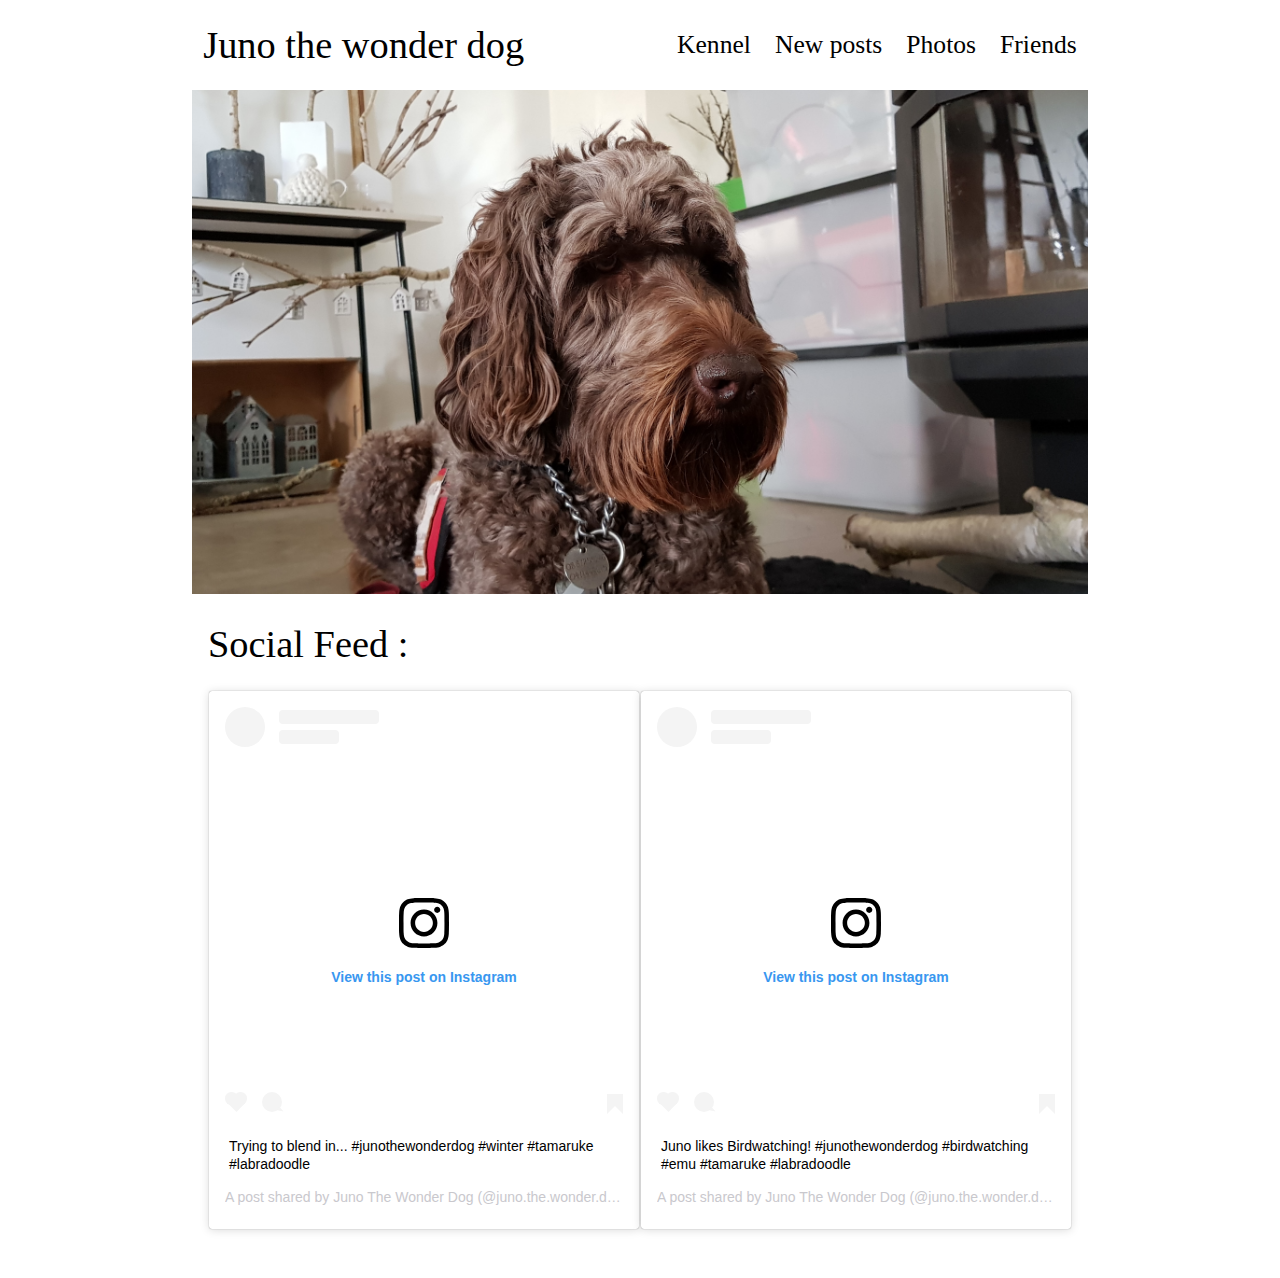
<file: index.html>
<!DOCTYPE html>
<html lang="en">
  <head>
    <meta charset="utf-8">
    <meta name="viewport" content="width=device-width, initial-scale=1.0">
    <meta name="keywords" content="Juno, Wonder dog">
    <meta name="og:site_name" content="Juno the wonder dog">
    <meta name="og:description" content="Juno the wonder dog">
    <title>Wonder dog</title>
    <link rel="stylesheet" href="assets/css/index.css">
  </head>
  <body class="index">
    <header class="header">
      <nav class="menu">
        <span class="menu__logo">Juno the wonder dog</span>
        <ul class="menu__list">
          <li><a href="/">Kennel</a></li>
          <li><a href="new.html">New posts</a></li>
          <li><a href="gallery.html">Photos</a></li>
          <li><a href="friends.html">Friends</a></li>
        </ul>
      </nav>
    </header>
    <main class="content">
      <div class="content-header">
        <img src="assets/images/header.png" width="100%">
      </div>
      <section class="content-section">
        <h1>Social Feed :</h1>
        <div class="feed">
          <div class="row">
            <blockquote class="instagram-media" data-instgrm-captioned data-instgrm-permalink="https://www.instagram.com/p/BzzjF2EHDjy/" data-instgrm-version="12" style=" background:#FFF; border:0; border-radius:3px; box-shadow:0 0 1px 0 rgba(0,0,0,0.5),0 1px 10px 0 rgba(0,0,0,0.15); margin: 1px; max-width:540px; min-width:326px; padding:0; width:99.375%; width:-webkit-calc(100% - 2px); width:calc(100% - 2px);"><div style="padding:16px;"> <a href="https://www.instagram.com/p/BzzjF2EHDjy/" style=" background:#FFFFFF; line-height:0; padding:0 0; text-align:center; text-decoration:none; width:100%;" target="_blank"> <div style=" display: flex; flex-direction: row; align-items: center;"> <div style="background-color: #F4F4F4; border-radius: 50%; flex-grow: 0; height: 40px; margin-right: 14px; width: 40px;"></div> <div style="display: flex; flex-direction: column; flex-grow: 1; justify-content: center;"> <div style=" background-color: #F4F4F4; border-radius: 4px; flex-grow: 0; height: 14px; margin-bottom: 6px; width: 100px;"></div> <div style=" background-color: #F4F4F4; border-radius: 4px; flex-grow: 0; height: 14px; width: 60px;"></div></div></div><div style="padding: 19% 0;"></div> <div style="display:block; height:50px; margin:0 auto 12px; width:50px;"><svg width="50px" height="50px" viewBox="0 0 60 60" version="1.1" xmlns="https://www.w3.org/2000/svg" xmlns:xlink="https://www.w3.org/1999/xlink"><g stroke="none" stroke-width="1" fill="none" fill-rule="evenodd"><g transform="translate(-511.000000, -20.000000)" fill="#000000"><g><path d="M556.869,30.41 C554.814,30.41 553.148,32.076 553.148,34.131 C553.148,36.186 554.814,37.852 556.869,37.852 C558.924,37.852 560.59,36.186 560.59,34.131 C560.59,32.076 558.924,30.41 556.869,30.41 M541,60.657 C535.114,60.657 530.342,55.887 530.342,50 C530.342,44.114 535.114,39.342 541,39.342 C546.887,39.342 551.658,44.114 551.658,50 C551.658,55.887 546.887,60.657 541,60.657 M541,33.886 C532.1,33.886 524.886,41.1 524.886,50 C524.886,58.899 532.1,66.113 541,66.113 C549.9,66.113 557.115,58.899 557.115,50 C557.115,41.1 549.9,33.886 541,33.886 M565.378,62.101 C565.244,65.022 564.756,66.606 564.346,67.663 C563.803,69.06 563.154,70.057 562.106,71.106 C561.058,72.155 560.06,72.803 558.662,73.347 C557.607,73.757 556.021,74.244 553.102,74.378 C549.944,74.521 548.997,74.552 541,74.552 C533.003,74.552 532.056,74.521 528.898,74.378 C525.979,74.244 524.393,73.757 523.338,73.347 C521.94,72.803 520.942,72.155 519.894,71.106 C518.846,70.057 518.197,69.06 517.654,67.663 C517.244,66.606 516.755,65.022 516.623,62.101 C516.479,58.943 516.448,57.996 516.448,50 C516.448,42.003 516.479,41.056 516.623,37.899 C516.755,34.978 517.244,33.391 517.654,32.338 C518.197,30.938 518.846,29.942 519.894,28.894 C520.942,27.846 521.94,27.196 523.338,26.654 C524.393,26.244 525.979,25.756 528.898,25.623 C532.057,25.479 533.004,25.448 541,25.448 C548.997,25.448 549.943,25.479 553.102,25.623 C556.021,25.756 557.607,26.244 558.662,26.654 C560.06,27.196 561.058,27.846 562.106,28.894 C563.154,29.942 563.803,30.938 564.346,32.338 C564.756,33.391 565.244,34.978 565.378,37.899 C565.522,41.056 565.552,42.003 565.552,50 C565.552,57.996 565.522,58.943 565.378,62.101 M570.82,37.631 C570.674,34.438 570.167,32.258 569.425,30.349 C568.659,28.377 567.633,26.702 565.965,25.035 C564.297,23.368 562.623,22.342 560.652,21.575 C558.743,20.834 556.562,20.326 553.369,20.18 C550.169,20.033 549.148,20 541,20 C532.853,20 531.831,20.033 528.631,20.18 C525.438,20.326 523.257,20.834 521.349,21.575 C519.376,22.342 517.703,23.368 516.035,25.035 C514.368,26.702 513.342,28.377 512.574,30.349 C511.834,32.258 511.326,34.438 511.181,37.631 C511.035,40.831 511,41.851 511,50 C511,58.147 511.035,59.17 511.181,62.369 C511.326,65.562 511.834,67.743 512.574,69.651 C513.342,71.625 514.368,73.296 516.035,74.965 C517.703,76.634 519.376,77.658 521.349,78.425 C523.257,79.167 525.438,79.673 528.631,79.82 C531.831,79.965 532.853,80.001 541,80.001 C549.148,80.001 550.169,79.965 553.369,79.82 C556.562,79.673 558.743,79.167 560.652,78.425 C562.623,77.658 564.297,76.634 565.965,74.965 C567.633,73.296 568.659,71.625 569.425,69.651 C570.167,67.743 570.674,65.562 570.82,62.369 C570.966,59.17 571,58.147 571,50 C571,41.851 570.966,40.831 570.82,37.631"></path></g></g></g></svg></div><div style="padding-top: 8px;"> <div style=" color:#3897f0; font-family:Arial,sans-serif; font-size:14px; font-style:normal; font-weight:550; line-height:18px;"> View this post on Instagram</div></div><div style="padding: 12.5% 0;"></div> <div style="display: flex; flex-direction: row; margin-bottom: 14px; align-items: center;"><div> <div style="background-color: #F4F4F4; border-radius: 50%; height: 12.5px; width: 12.5px; transform: translateX(0px) translateY(7px);"></div> <div style="background-color: #F4F4F4; height: 12.5px; transform: rotate(-45deg) translateX(3px) translateY(1px); width: 12.5px; flex-grow: 0; margin-right: 14px; margin-left: 2px;"></div> <div style="background-color: #F4F4F4; border-radius: 50%; height: 12.5px; width: 12.5px; transform: translateX(9px) translateY(-18px);"></div></div><div style="margin-left: 8px;"> <div style=" background-color: #F4F4F4; border-radius: 50%; flex-grow: 0; height: 20px; width: 20px;"></div> <div style=" width: 0; height: 0; border-top: 2px solid transparent; border-left: 6px solid #f4f4f4; border-bottom: 2px solid transparent; transform: translateX(16px) translateY(-4px) rotate(30deg)"></div></div><div style="margin-left: auto;"> <div style=" width: 0px; border-top: 8px solid #F4F4F4; border-right: 8px solid transparent; transform: translateY(16px);"></div> <div style=" background-color: #F4F4F4; flex-grow: 0; height: 12px; width: 16px; transform: translateY(-4px);"></div> <div style=" width: 0; height: 0; border-top: 8px solid #F4F4F4; border-left: 8px solid transparent; transform: translateY(-4px) translateX(8px);"></div></div></div></a> <p style=" margin:8px 0 0 0; padding:0 4px;"> <a href="https://www.instagram.com/p/BzzjF2EHDjy/" style=" color:#000; font-family:Arial,sans-serif; font-size:14px; font-style:normal; font-weight:normal; line-height:17px; text-decoration:none; word-wrap:break-word;" target="_blank">Trying to blend in... #junothewonderdog #winter #tamaruke #labradoodle</a></p> <p style=" color:#c9c8cd; font-family:Arial,sans-serif; font-size:14px; line-height:17px; margin-bottom:0; margin-top:8px; overflow:hidden; padding:8px 0 7px; text-align:center; text-overflow:ellipsis; white-space:nowrap;">A post shared by <a href="https://www.instagram.com/juno.the.wonder.dog/" style=" color:#c9c8cd; font-family:Arial,sans-serif; font-size:14px; font-style:normal; font-weight:normal; line-height:17px;" target="_blank"> Juno The Wonder Dog</a> (@juno.the.wonder.dog) on <time style=" font-family:Arial,sans-serif; font-size:14px; line-height:17px;" datetime="2019-07-12T05:45:15+00:00">Jul 11, 2019 at 10:45pm PDT</time></p></div></blockquote>
            <blockquote class="instagram-media" data-instgrm-captioned data-instgrm-permalink="https://www.instagram.com/p/BwgXGeWg-a2/" data-instgrm-version="12" style=" background:#FFF; border:0; border-radius:3px; box-shadow:0 0 1px 0 rgba(0,0,0,0.5),0 1px 10px 0 rgba(0,0,0,0.15); margin: 1px; max-width:540px; min-width:326px; padding:0; width:99.375%; width:-webkit-calc(100% - 2px); width:calc(100% - 2px);"><div style="padding:16px;"> <a href="https://www.instagram.com/p/BwgXGeWg-a2/" style=" background:#FFFFFF; line-height:0; padding:0 0; text-align:center; text-decoration:none; width:100%;" target="_blank"> <div style=" display: flex; flex-direction: row; align-items: center;"> <div style="background-color: #F4F4F4; border-radius: 50%; flex-grow: 0; height: 40px; margin-right: 14px; width: 40px;"></div> <div style="display: flex; flex-direction: column; flex-grow: 1; justify-content: center;"> <div style=" background-color: #F4F4F4; border-radius: 4px; flex-grow: 0; height: 14px; margin-bottom: 6px; width: 100px;"></div> <div style=" background-color: #F4F4F4; border-radius: 4px; flex-grow: 0; height: 14px; width: 60px;"></div></div></div><div style="padding: 19% 0;"></div> <div style="display:block; height:50px; margin:0 auto 12px; width:50px;"><svg width="50px" height="50px" viewBox="0 0 60 60" version="1.1" xmlns="https://www.w3.org/2000/svg" xmlns:xlink="https://www.w3.org/1999/xlink"><g stroke="none" stroke-width="1" fill="none" fill-rule="evenodd"><g transform="translate(-511.000000, -20.000000)" fill="#000000"><g><path d="M556.869,30.41 C554.814,30.41 553.148,32.076 553.148,34.131 C553.148,36.186 554.814,37.852 556.869,37.852 C558.924,37.852 560.59,36.186 560.59,34.131 C560.59,32.076 558.924,30.41 556.869,30.41 M541,60.657 C535.114,60.657 530.342,55.887 530.342,50 C530.342,44.114 535.114,39.342 541,39.342 C546.887,39.342 551.658,44.114 551.658,50 C551.658,55.887 546.887,60.657 541,60.657 M541,33.886 C532.1,33.886 524.886,41.1 524.886,50 C524.886,58.899 532.1,66.113 541,66.113 C549.9,66.113 557.115,58.899 557.115,50 C557.115,41.1 549.9,33.886 541,33.886 M565.378,62.101 C565.244,65.022 564.756,66.606 564.346,67.663 C563.803,69.06 563.154,70.057 562.106,71.106 C561.058,72.155 560.06,72.803 558.662,73.347 C557.607,73.757 556.021,74.244 553.102,74.378 C549.944,74.521 548.997,74.552 541,74.552 C533.003,74.552 532.056,74.521 528.898,74.378 C525.979,74.244 524.393,73.757 523.338,73.347 C521.94,72.803 520.942,72.155 519.894,71.106 C518.846,70.057 518.197,69.06 517.654,67.663 C517.244,66.606 516.755,65.022 516.623,62.101 C516.479,58.943 516.448,57.996 516.448,50 C516.448,42.003 516.479,41.056 516.623,37.899 C516.755,34.978 517.244,33.391 517.654,32.338 C518.197,30.938 518.846,29.942 519.894,28.894 C520.942,27.846 521.94,27.196 523.338,26.654 C524.393,26.244 525.979,25.756 528.898,25.623 C532.057,25.479 533.004,25.448 541,25.448 C548.997,25.448 549.943,25.479 553.102,25.623 C556.021,25.756 557.607,26.244 558.662,26.654 C560.06,27.196 561.058,27.846 562.106,28.894 C563.154,29.942 563.803,30.938 564.346,32.338 C564.756,33.391 565.244,34.978 565.378,37.899 C565.522,41.056 565.552,42.003 565.552,50 C565.552,57.996 565.522,58.943 565.378,62.101 M570.82,37.631 C570.674,34.438 570.167,32.258 569.425,30.349 C568.659,28.377 567.633,26.702 565.965,25.035 C564.297,23.368 562.623,22.342 560.652,21.575 C558.743,20.834 556.562,20.326 553.369,20.18 C550.169,20.033 549.148,20 541,20 C532.853,20 531.831,20.033 528.631,20.18 C525.438,20.326 523.257,20.834 521.349,21.575 C519.376,22.342 517.703,23.368 516.035,25.035 C514.368,26.702 513.342,28.377 512.574,30.349 C511.834,32.258 511.326,34.438 511.181,37.631 C511.035,40.831 511,41.851 511,50 C511,58.147 511.035,59.17 511.181,62.369 C511.326,65.562 511.834,67.743 512.574,69.651 C513.342,71.625 514.368,73.296 516.035,74.965 C517.703,76.634 519.376,77.658 521.349,78.425 C523.257,79.167 525.438,79.673 528.631,79.82 C531.831,79.965 532.853,80.001 541,80.001 C549.148,80.001 550.169,79.965 553.369,79.82 C556.562,79.673 558.743,79.167 560.652,78.425 C562.623,77.658 564.297,76.634 565.965,74.965 C567.633,73.296 568.659,71.625 569.425,69.651 C570.167,67.743 570.674,65.562 570.82,62.369 C570.966,59.17 571,58.147 571,50 C571,41.851 570.966,40.831 570.82,37.631"></path></g></g></g></svg></div><div style="padding-top: 8px;"> <div style=" color:#3897f0; font-family:Arial,sans-serif; font-size:14px; font-style:normal; font-weight:550; line-height:18px;"> View this post on Instagram</div></div><div style="padding: 12.5% 0;"></div> <div style="display: flex; flex-direction: row; margin-bottom: 14px; align-items: center;"><div> <div style="background-color: #F4F4F4; border-radius: 50%; height: 12.5px; width: 12.5px; transform: translateX(0px) translateY(7px);"></div> <div style="background-color: #F4F4F4; height: 12.5px; transform: rotate(-45deg) translateX(3px) translateY(1px); width: 12.5px; flex-grow: 0; margin-right: 14px; margin-left: 2px;"></div> <div style="background-color: #F4F4F4; border-radius: 50%; height: 12.5px; width: 12.5px; transform: translateX(9px) translateY(-18px);"></div></div><div style="margin-left: 8px;"> <div style=" background-color: #F4F4F4; border-radius: 50%; flex-grow: 0; height: 20px; width: 20px;"></div> <div style=" width: 0; height: 0; border-top: 2px solid transparent; border-left: 6px solid #f4f4f4; border-bottom: 2px solid transparent; transform: translateX(16px) translateY(-4px) rotate(30deg)"></div></div><div style="margin-left: auto;"> <div style=" width: 0px; border-top: 8px solid #F4F4F4; border-right: 8px solid transparent; transform: translateY(16px);"></div> <div style=" background-color: #F4F4F4; flex-grow: 0; height: 12px; width: 16px; transform: translateY(-4px);"></div> <div style=" width: 0; height: 0; border-top: 8px solid #F4F4F4; border-left: 8px solid transparent; transform: translateY(-4px) translateX(8px);"></div></div></div></a> <p style=" margin:8px 0 0 0; padding:0 4px;"> <a href="https://www.instagram.com/p/BwgXGeWg-a2/" style=" color:#000; font-family:Arial,sans-serif; font-size:14px; font-style:normal; font-weight:normal; line-height:17px; text-decoration:none; word-wrap:break-word;" target="_blank">Juno likes Birdwatching! #junothewonderdog #birdwatching #emu #tamaruke #labradoodle</a></p> <p style=" color:#c9c8cd; font-family:Arial,sans-serif; font-size:14px; line-height:17px; margin-bottom:0; margin-top:8px; overflow:hidden; padding:8px 0 7px; text-align:center; text-overflow:ellipsis; white-space:nowrap;">A post shared by <a href="https://www.instagram.com/juno.the.wonder.dog/" style=" color:#c9c8cd; font-family:Arial,sans-serif; font-size:14px; font-style:normal; font-weight:normal; line-height:17px;" target="_blank"> Juno The Wonder Dog</a> (@juno.the.wonder.dog) on <time style=" font-family:Arial,sans-serif; font-size:14px; line-height:17px;" datetime="2019-04-21T05:20:43+00:00">Apr 20, 2019 at 10:20pm PDT</time></p></div></blockquote>
          </div>
        </div>
      </section>
    </main>
    <script async src="//www.instagram.com/embed.js"></script>
  </body>
</html>
</file>
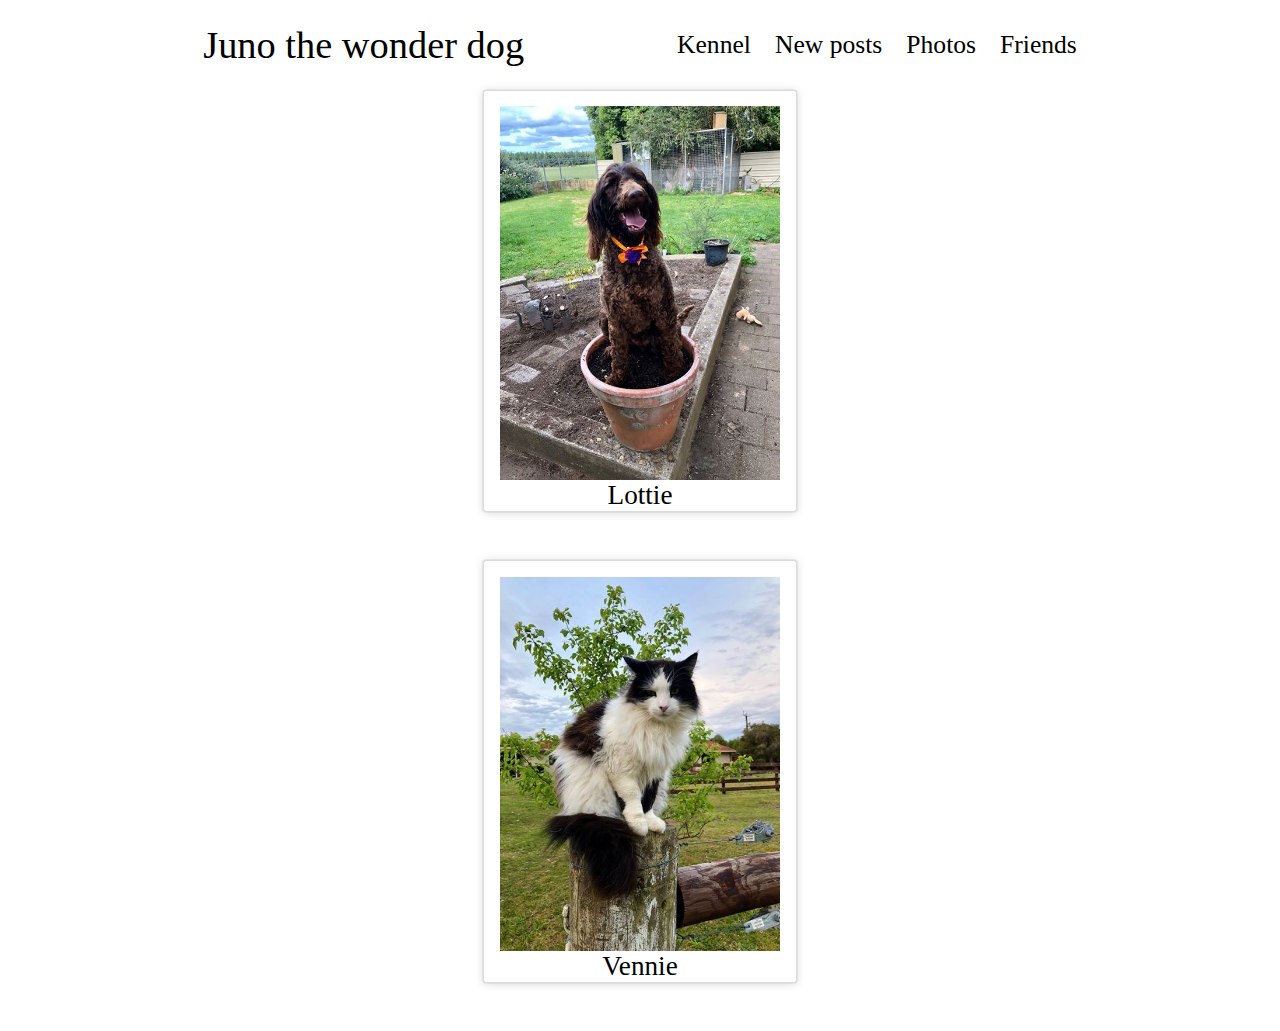
<file: Friends.html>
<!DOCTYPE html>
<html lang="en" dir="ltr">
  <head>
    <meta charset="utf-8">
    <title>Friends - Wonder dog</title>
    <link rel="stylesheet" href="assets/css/index.css">
    <link rel="stylesheet" href="assets/css/master.css">
    <style media="screen">
      .container {
        width: 35%;
        margin: 0 auto;
        margin-bottom: 3rem;
        border: 1px solid #dbdbdb;
        border-radius: 3px;
        box-shadow:0 0 1px 0 rgba(0,0,0,0.5),0 1px 10px 0 rgba(0,0,0,0.15)
      }

      .container img {
        display: grid;
        margin: 0 auto;
        padding: 5%;
        padding-bottom: 0;
        max-width: 100%;
      }

      @media screen and (max-width: 700px) {
        .container {
          width: 70%;
        }
      }
    </style>
  </head>
  <body class="index">
    <header class="header">
      <nav class="menu">
        <span class="menu__logo">Juno the wonder dog</span>
        <ul class="menu__list">
          <li class="menu__item"><a href="index.html">Kennel</a></li>
          <li class="menu__item"><a href="new.html">New posts</a></li>
          <li class="menu__item"><a href="gallery.html">Photos</a></li>
          <li class="menu__item"><a href="friends.html">Friends</a></li>
        </ul>
      </nav>
    </header>
    <main class="content">
      <div class="container">
        <img src="assets/images/friends/lottie.jpg" alt="lottie" />
        Lottie
      </div>
      <div class="container">
        <img src="assets/images/friends/vennie.jpg" alt="vennie" />
        Vennie
      </div>
    </main>
  </body>
</html>
</file>
<file: assets/css/index.css>
* {
  margin: 0;
  padding: 0;
  box-sizing: border-box;
}

a {
  color: #000000;
  text-decoration: none;
}

.index {

}

.header {
  padding: 0 1rem;
}

.menu {
  width: 70%;
  height: 100px;
  margin: 0 auto;
  display: flex;
  justify-content: space-between;
  align-items: center;
  font-size: 3rem;
}

.menu__logo {

}

.menu__list {
  display: flex;
  list-style-type: none;
  font-size: 2rem;
}

.menu__list li {
  margin-left: 1.5rem;
}

.menu__list li a:hover {
  transition: .3s;
  color: #cbd6d6;
}

.content {
  width: 70%;
  margin: 0 auto;
}

.content-section {
  padding: 0 1rem;
}

.content-section h1 {
  padding: 1.5rem 0;
  font-size: 3rem;
  font-weight: lighter;
}

.row {
  display: flex;
  justify-content: space-around;
  padding-bottom: 3rem;
}

@media screen and (max-width: 1350px) {
  .menu {
    height: 7vw;
  }

  .menu__logo {
    font-size: 3vw;
  }

  .menu__list {
    font-size: 2vw;
  }

  .content-section h1 {
    font-size: 3vw;
  }
}

/* @media screen and (max-width: 930px) {
  .menu__logo {
    font-size: 4vw;
  }

  .menu__list {
    font-size: 2.5vw;
  }
} */

@media screen and (max-width: 700px) {
  .header {
    padding: 0;
  }

  .menu {
    width: 100%;
    height: auto;
    margin: 0;
    display: block;
    text-align: center;
  }

  .content {
    width: 100%;
  }

  .menu__logo {
    font-size: 1.7rem;
  }

  .menu__list {
    justify-content: flex-start;
    display: block;
    margin: 0;
    margin-bottom: .5rem;
  }

  .menu__list li {
    width: 50%;
    margin: 0 auto;
    font-size: 1.2rem;
    border-bottom: 2px double #000000;
    padding: .5rem 0;
  }

  .content-section {

  }

  .content-section h1 {
    font-size: 1.7rem;
    text-align: center;
  }

  .row {
    display: grid;
    margin: 0 auto;
    justify-content: center;
  }
}
</file>
<file: assets/css/master.css>
* {
  margin: 0;
  padding: 0;
  box-sizing: border-box;
}

.container {
  margin-top: 2rem;
  font-size: 1.7rem;
  text-align: center;
  display: grid;
  justify-content: center;
}
</file>
